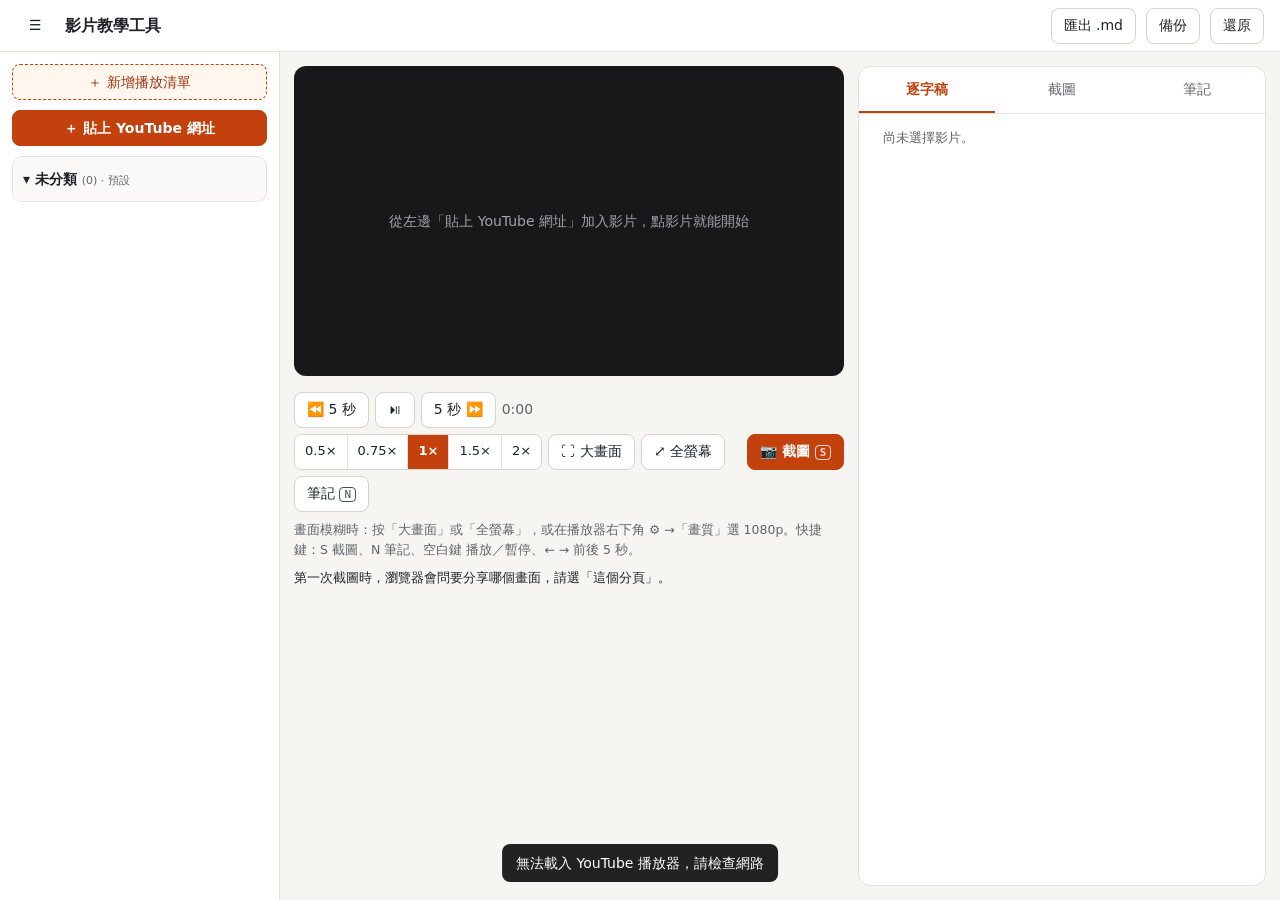
<file: app/index.html>
<!DOCTYPE html>
<html lang="zh-Hant">
<head>
<meta charset="utf-8">
<meta name="viewport" content="width=device-width, initial-scale=1">
<meta name="referrer" content="strict-origin-when-cross-origin">
<meta http-equiv="Content-Security-Policy" content="default-src 'self'; script-src 'self' https://www.youtube.com https://s.ytimg.com; frame-src https://www.youtube.com https://www.youtube-nocookie.com; img-src 'self' blob: data: https://i.ytimg.com; style-src 'self' 'unsafe-inline' https://fonts.googleapis.com; font-src https://fonts.gstatic.com; connect-src 'self' blob: data:; media-src blob:; object-src 'none'; base-uri 'none'; form-action 'none'">
<title>影片教學工具</title>
<link rel="icon" href="data:,">
<link rel="preconnect" href="https://fonts.googleapis.com">
<link rel="stylesheet" href="https://fonts.googleapis.com/css2?family=Noto+Sans+TC:wght@400;500;700&display=swap">
<link rel="stylesheet" href="css/app.css">
<script type="module" src="js/app.js"></script>
</head>
<body>
<header class="top">
  <button class="ghost" id="tglSide" aria-label="顯示或隱藏播放清單">☰</button>
  <h1>影片教學工具</h1>
  <span class="grow"></span>
  <span id="backupHint" class="hint"></span>
  <button id="btnExportMd">匯出 .md</button>
  <button id="btnBackup">備份</button>
  <button id="btnRestore">還原</button>
  <input type="file" id="restoreFile" accept=".json,application/json" hidden>
</header>

<div id="app">
  <aside id="side" aria-label="播放清單">
    <button class="dashed" id="btnNewPl">＋ 新增播放清單</button>
    <button class="primary block" id="btnAddVideo">＋ 貼上 YouTube 網址</button>
    <div id="pls"></div>
  </aside>

  <main id="main">
    <section id="left">
      <div id="playerWrap">
        <div id="player"></div>
        <div id="empty">從左邊「貼上 YouTube 網址」加入影片，點影片就能開始</div>
        <div id="flash"></div>
        <button class="fs-shot primary" id="fsShot" title="截圖">📷 截圖</button>
        <button class="fs-exit" id="fsExit" title="離開全螢幕（Esc）">離開全螢幕</button>
      </div>
      <div id="vtitle"></div>
      <div class="ctl">
        <button id="bBack" title="倒退 5 秒（←）">⏪ 5 秒</button>
        <button id="bPlay" aria-label="播放或暫停（空白鍵）">⏯</button>
        <button id="bFwd" title="快轉 5 秒（→）">5 秒 ⏩</button>
        <span class="tm" id="tm">0:00</span>
        <div class="seg-group" role="group" aria-label="播放速度" id="speeds"></div>
        <button id="bTheater" aria-pressed="false" title="隱藏清單、放大播放器，畫質與截圖會更清楚">⛶ 大畫面</button>
        <button id="bFull" title="全螢幕播放，截圖最清楚">⤢ 全螢幕</button>
        <span class="grow"></span>
        <button class="primary" id="bShot" title="截取影片畫面（S）">📷 截圖 <kbd>S</kbd></button>
        <button id="bNote" title="在目前時間加筆記（N）">筆記 <kbd>N</kbd></button>
      </div>
      <div class="ctl small">
        <span class="hint" id="qualityTip">畫面模糊時：按「大畫面」或「全螢幕」，或在播放器右下角 ⚙ →「畫質」選 1080p。快捷鍵：S 截圖、N 筆記、空白鍵 播放／暫停、← → 前後 5 秒。</span>
      </div>
      <div class="ctl small">
        <span id="capState">第一次截圖時，瀏覽器會問要分享哪個畫面，請選「這個分頁」。</span>
        <button class="ghost" id="bStopCap" hidden>停止分享</button>
      </div>
    </section>

    <section id="panel">
      <div class="tabs" role="tablist">
        <button role="tab" data-tab="tr" aria-selected="true">逐字稿</button>
        <button role="tab" data-tab="sh" aria-selected="false">截圖 <span id="shCount"></span></button>
        <button role="tab" data-tab="nt" aria-selected="false">筆記 <span id="ntCount"></span></button>
      </div>

      <div class="pane" id="tab-tr">
        <div class="banner" id="trEmpty" hidden>
          <span>這部影片還沒有逐字稿。</span>
          <button class="primary" data-action="gen">產生逐字稿</button>
        </div>
        <div class="toolbar" id="trTools" hidden>
          <button class="accent" id="bTranslate">翻譯成中文</button>
          <div class="seg-group" role="group" aria-label="顯示方式" id="viewGroup">
            <button data-view="o">原文</button>
            <button data-view="bi">雙語</button>
            <button data-view="z">中文</button>
          </div>
          <label class="check"><input type="checkbox" id="follow" checked> 跟隨播放</label>
          <span class="grow"></span>
          <input type="search" id="q" placeholder="搜尋…" aria-label="搜尋逐字稿">
          <button class="ghost" data-action="gen" title="重新產生逐字稿">重新產生</button>
        </div>
        <div class="chbar" id="chBar" hidden></div>
        <div class="toolbar small" id="spkBar" hidden></div>
        <div class="body" id="segs"></div>
      </div>

      <div class="pane" id="tab-sh" hidden>
        <p class="hint pad">截圖依時間排序；點圖片放大，可下載、複製、跳到該時間。</p>
        <div class="body"><div class="grid" id="shots"></div></div>
      </div>

      <div class="pane" id="tab-nt" hidden>
        <div class="banner" id="ntGen" hidden>
          <span>這部影片是「只看影片」加入的，還沒有逐字稿。</span>
          <button class="primary" data-action="gen">產生逐字稿</button>
        </div>
        <div class="newnote">
          <label for="noteIn" id="noteInLabel">新筆記（會記下目前時間）</label>
          <textarea id="noteIn" rows="2" placeholder="輸入筆記，Ctrl+Enter 儲存"></textarea>
          <div class="row">
            <label class="check"><input type="checkbox" id="noteAtTime" checked> 記錄目前時間</label>
            <span class="grow"></span>
            <button id="bCopyNotes">複製全部筆記</button>
            <button class="primary" id="bAddNote">儲存筆記</button>
          </div>
        </div>
        <div class="body" id="notes"></div>
      </div>
    </section>
  </main>
</div>

<!-- 加入影片（F1） -->
<dialog id="dlgAdd" aria-labelledby="addTitle">
  <form method="dialog" class="box">
    <div class="row"><h2 id="addTitle">加入影片</h2><span class="grow"></span><button class="ghost" value="cancel" aria-label="關閉">✕</button></div>
    <label for="addUrl">YouTube 網址</label>
    <input id="addUrl" type="url" placeholder="https://www.youtube.com/watch?v=…" autocomplete="off">
    <div class="preview" id="addPreview" hidden>
      <img id="addThumb" alt="影片縮圖" width="128" height="72">
      <div><div id="addId" class="hint"></div><div class="hint">影片標題會在播放器載入後自動帶入</div></div>
    </div>
    <label for="addPl">加入到播放清單</label>
    <select id="addPl"></select>
    <p class="hint">不確定放哪裡就先放「未分類」，之後可以搬到其他清單。</p>
    <p class="strong">你想怎麼看這部影片？</p>
    <div class="choices">
      <button class="choice main" id="addGen" value="gen" disabled>
        <b>產生逐字稿</b><span>先取得字幕並整理成逐字稿（標點、分段、講者、時間），適合先讀再看。</span>
      </button>
      <button class="choice" id="addWatch" value="watch" disabled>
        <b>只看影片</b><span>直接看影片、截圖、記筆記。需要逐字稿時，隨時再按「產生逐字稿」。</span>
      </button>
    </div>
  </form>
</dialog>

<!-- 產生逐字稿三步驟（F2、F7） -->
<dialog id="dlgGen" aria-labelledby="genTitle">
  <div class="box wide">
    <div class="row"><h2 id="genTitle">產生逐字稿</h2><span class="grow"></span><button class="ghost" data-close aria-label="關閉">✕</button></div>
    <ol class="stepper" aria-label="進度">
      <li id="st1">步驟 1 取得字幕</li><li aria-hidden="true">→</li>
      <li id="st2">步驟 2 交給 Claude 整理</li><li aria-hidden="true">→</li>
      <li id="st3">步驟 3 貼回結果</li>
      <li class="grow right hint">依序完成，共 3 步</li>
    </ol>
    <section class="step" id="step1">
      <h3>步驟 1：取得字幕</h3>
      <div class="auto" id="autoBox">
        <div id="autoSetup" hidden>
          <p class="strong">先做一次設定：告訴工具字幕會放在哪裡</p>
          <p id="setupHow">按下面的按鈕，在跳出的視窗依序點進 <span class="path">影片教學工具 &gt; transcriber &gt; <b>output</b></span>，再按「選取資料夾」。以後就不用再設定。</p>
          <div class="row wrap">
            <button class="primary" id="bPickOut" hidden>選擇字幕資料夾</button>
            <button class="primary" id="bRegrant" hidden>允許讀取字幕資料夾</button>
          </div>
        </div>
        <div id="autoSteps" hidden>
          <p class="strong">照著做，字幕就會自動出現：</p>
          <ol class="todo">
            <li>依序打開 <span class="path">影片教學工具 &gt; transcriber &gt; <b>transcribe.bat</b></span>（雙擊），會出現一個黑色視窗。</li>
            <li>黑色視窗問「要處理這部影片嗎？」，按 <kbd>Enter</kbd>。<span class="hint" id="copyState">（影片網址已經幫你複製好了）</span></li>
            <li>如果問影片語言：中文按 <kbd>1</kbd>、英文按 <kbd>2</kbd>，再按 <kbd>Enter</kbd>。問模式時直接按 <kbd>Enter</kbd>。</li>
            <li>等黑色視窗跑完，字幕會<b>自動</b>出現在這裡。這個視窗不用關。</li>
          </ol>
        </div>
        <p class="status" id="autoStatus"></p>
      </div>
      <details id="manualBox">
        <summary>其他方式：自己從 YouTube 複製字幕貼上</summary>
      <ol class="howto">
        <li><a id="ytOpen" href="#" target="_blank" rel="noopener noreferrer">在 YouTube 打開這部影片 ↗</a></li>
        <li>影片下方說明欄按「…更多」，往下捲到「轉錄稿」，按「顯示轉錄稿」。</li>
        <li>右側出現「時間＋文字」：用滑鼠從第一行<b>拖曳</b>選到最後一行，按 <kbd>Ctrl</kbd>+<kbd>C</kbd>（不要用 Ctrl+A）。</li>
        <li>回到這裡，在下面框框按 <kbd>Ctrl</kbd>+<kbd>V</kbd>。</li>
      </ol>
      <p class="hint">找不到「顯示轉錄稿」代表影片沒有字幕，請改用上面的 <span class="path">影片教學工具 &gt; transcriber &gt; <b>transcribe.bat</b></span>。</p>
      <textarea id="rawIn" rows="7" placeholder="0:00&#10;Hello everyone, welcome back…"></textarea>
      <p class="hint">字幕沒有自動出現時：按下面的「選擇檔案」，到 <span class="path">影片教學工具 &gt; transcriber &gt; <b>output</b></span> 選這部影片的字幕檔（檔名最後是 <b>[<span id="vidCode"></span>]</b> 的那個）。</p>
      <div class="row"><input type="file" id="subFile" accept=".srt,.vtt,.txt"></div>
      </details>
      <p class="hint" id="rawInfo"></p>
    </section>
    <section class="step" id="step2">
      <h3>步驟 2：交給 Claude 整理</h3>
      <p class="hint">Claude 會加上標點、修正錯字、分段、標出講者與時間。照著做：</p>
      <ol class="todo">
        <li>按下面的橘色按鈕「複製提示詞」。</li>
        <li><a href="https://claude.ai/new" target="_blank" rel="noopener noreferrer">打開 Claude 新對話 ↗</a>，在輸入框按 <kbd>Ctrl</kbd>+<kbd>V</kbd> 貼上，按送出。</li>
        <li>等 Claude 回覆完（一長串 <code>[{"t":</code> 開頭的文字），按回覆下方的「複製」。</li>
        <li>回到這裡，貼到步驟 3 的框框，按「加入這一份」。</li>
      </ol>
      <p class="hint">字幕很長時會分成幾份（第 1 份、第 2 份…），每一份都重複上面 1～4。不想整理？直接按最下面的「直接匯入字幕（不整理）」。</p>
      <div class="row wrap" id="parts"></div>
    </section>
    <section class="step" id="step3">
      <h3>步驟 3：貼回 Claude 的回覆</h3>
      <textarea id="jsonIn" rows="5" placeholder="貼上 Claude 的回覆（一長串 [{&quot;t&quot;: 開頭的文字），再按「加入這一份」"></textarea>
      <div class="row"><button id="bAddPart">加入這一份</button><span class="hint" id="jsonInfo"></span></div>
    </section>
    <div class="row end">
      <button id="bRawOnly" title="跳過步驟 2、3，直接把原始字幕放進逐字稿">直接匯入字幕（不整理）</button>
      <span class="grow"></span>
      <button data-close>取消</button>
      <button class="dark" id="bGenDone">完成</button>
    </div>
  </div>
</dialog>

<!-- 翻譯（F2） -->
<dialog id="dlgTr" aria-labelledby="trTitle">
  <div class="box wide">
    <div class="row"><h2 id="trTitle">翻譯成中文</h2><span class="grow"></span><button class="ghost" data-close aria-label="關閉">✕</button></div>
    <p class="hint">1. 按按鈕複製提示詞，貼到 Claude 對話送出。2. 把回覆貼到下面，按「加入這一份」。全部加入後按「完成」。</p>
    <div class="row wrap" id="trParts"></div>
    <textarea id="trIn" rows="6" placeholder="把 Claude 回覆的翻譯貼到這裡"></textarea>
    <div class="row"><button id="bTrAdd">加入這一份</button><span class="hint" id="trInfo"></span><span class="grow"></span><button data-close>取消</button><button class="dark" id="bTrDone">完成</button></div>
  </div>
</dialog>

<!-- 截圖放大 -->
<dialog id="dlgLb" aria-label="截圖">
  <div class="box lb">
    <img id="lbImg" alt="截圖">
    <div class="row center wrap">
      <span id="lbTime" class="hint"></span>
      <button id="lbSeek">跳到這個時間</button>
      <button id="lbCopy">複製圖片</button>
      <button id="lbDl">下載 PNG</button>
      <button id="lbDel">刪除截圖</button>
      <button class="dark" data-close>關閉</button>
    </div>
  </div>
</dialog>

<div id="toast" role="status" aria-live="polite"></div>
</body>
</html>
</file>
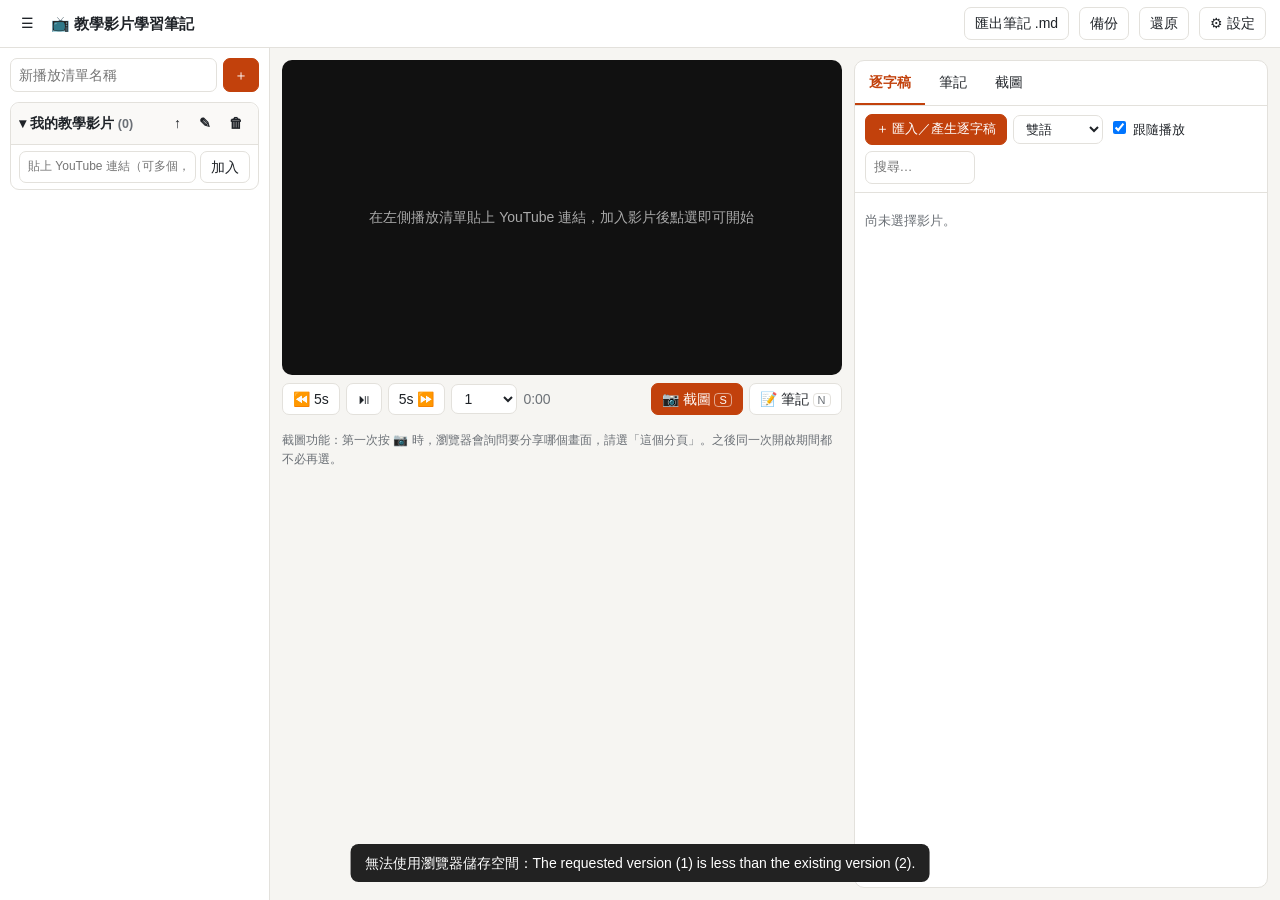
<file: legacy/yt-study-v1.html>
<!DOCTYPE html>
<html lang="zh-Hant">
<head>
<meta charset="utf-8">
<meta name="viewport" content="width=device-width, initial-scale=1">
<meta name="referrer" content="strict-origin-when-cross-origin">
<title>YouTube 教學影片學習筆記</title>
<style>
:root{--bg:#f6f5f2;--panel:#fff;--ink:#1f2328;--mute:#6b7076;--line:#e3e1dc;--acc:#c2410c;--acc2:#fff1e8;--A:#2563eb;--B:#16a34a;--C:#9333ea;--D:#b45309}
*{box-sizing:border-box}
html,body{margin:0;height:100%;background:var(--bg);color:var(--ink);font:14px/1.6 -apple-system,"PingFang TC","Noto Sans TC","Microsoft JhengHei",sans-serif}
button,select,input,textarea{font:inherit;color:inherit}
button{cursor:pointer;border:1px solid var(--line);background:#fff;border-radius:7px;padding:4px 10px}
button:hover{border-color:#bbb}
button.pri{background:var(--acc);border-color:var(--acc);color:#fff}
button.ghost{border-color:transparent;background:transparent;padding:2px 6px}
button.ghost:hover{background:#0000000d}
input[type=text],input[type=password],textarea,select{border:1px solid var(--line);border-radius:7px;padding:5px 8px;background:#fff}
textarea{width:100%;resize:vertical}
header{height:48px;display:flex;align-items:center;gap:10px;padding:0 14px;border-bottom:1px solid var(--line);background:var(--panel)}
header h1{font-size:15px;margin:0;font-weight:650}
header .sp{flex:1}
#app{display:grid;grid-template-columns:270px 1fr;height:calc(100% - 48px)}
#app.nosb{grid-template-columns:0 1fr}
#side{border-right:1px solid var(--line);background:var(--panel);overflow:auto;padding:10px}
#app.nosb #side{display:none}
.pl{margin-bottom:10px;border:1px solid var(--line);border-radius:9px}
.plh{display:flex;align-items:center;gap:4px;padding:6px 8px;background:#faf9f7;border-radius:9px 9px 0 0;font-weight:600}
.plh .n{flex:1;cursor:pointer;overflow:hidden;text-overflow:ellipsis;white-space:nowrap}
.vi{display:flex;align-items:center;gap:4px;padding:5px 8px;border-top:1px solid var(--line);cursor:pointer}
.vi:hover{background:#faf9f7}
.vi.on{background:var(--acc2)}
.vi .t{flex:1;font-size:13px;overflow:hidden;display:-webkit-box;-webkit-line-clamp:2;-webkit-box-orient:vertical}
.vi .acts{display:none;gap:0}
.vi:hover .acts,.vi.on .acts{display:flex}
.vi .acts button{padding:0 4px;font-size:12px}
.addv{display:flex;gap:4px;padding:6px 8px;border-top:1px solid var(--line)}
.addv input{flex:1;min-width:0;font-size:12px}
#main{display:grid;grid-template-columns:minmax(0,1.35fr) minmax(340px,1fr);gap:12px;padding:12px;overflow:hidden;min-height:0}
@media (max-width:1100px){#main{grid-template-columns:1fr;overflow:auto}#panel{min-height:600px}}
#left{display:flex;flex-direction:column;gap:8px;min-height:0;overflow:auto}
#playerWrap{position:relative;width:100%;aspect-ratio:16/9;background:#111;border-radius:10px;overflow:hidden}
#playerWrap iframe,#player{position:absolute;inset:0;width:100%;height:100%;border:0}
#empty{position:absolute;inset:0;display:flex;align-items:center;justify-content:center;color:#aaa;text-align:center;padding:20px}
#flash{position:absolute;inset:0;background:#fff;opacity:0;pointer-events:none;transition:opacity .25s}
.ctl{display:flex;flex-wrap:wrap;gap:6px;align-items:center}
.ctl .tm{font-variant-numeric:tabular-nums;color:var(--mute);min-width:60px}
#vtitle{font-weight:650;font-size:16px}
#capState{font-size:12px;color:var(--mute)}
#capState.on{color:#16a34a}
#panel{background:var(--panel);border:1px solid var(--line);border-radius:10px;display:flex;flex-direction:column;min-height:0;overflow:hidden}
.tabs{display:flex;border-bottom:1px solid var(--line)}
.tabs button{border:0;border-radius:0;background:none;padding:10px 14px;border-bottom:2px solid transparent}
.tabs button.on{border-bottom-color:var(--acc);color:var(--acc);font-weight:600}
.tb{display:flex;flex-wrap:wrap;gap:6px;align-items:center;padding:8px 10px;border-bottom:1px solid var(--line);font-size:13px}
.body{flex:1;overflow:auto;padding:6px 10px 40px}
.seg{display:grid;grid-template-columns:52px 1fr;gap:6px;padding:7px 6px;border-radius:7px}
.seg.cur{background:var(--acc2)}
.seg .ts{font-size:12px;color:var(--acc);cursor:pointer;font-variant-numeric:tabular-nums;padding-top:2px}
.seg .ts:hover{text-decoration:underline}
.chip{display:inline-block;font-size:11px;font-weight:700;color:#fff;border-radius:10px;padding:0 7px;margin-right:6px;cursor:pointer;vertical-align:1px;user-select:none}
.seg .o{white-space:pre-wrap}
.seg .z{color:#44505c;margin-top:2px;white-space:pre-wrap}
.seg .tools{display:none;font-size:12px;margin-top:2px}
.seg:hover .tools{display:block}
.seg [contenteditable=true]{outline:2px solid var(--acc);border-radius:4px;background:#fff}
mark{background:#fde68a}
.note{border:1px solid var(--line);border-radius:9px;padding:8px;margin:8px 0;background:#fff}
.note .h{display:flex;gap:6px;align-items:center;font-size:12px;color:var(--mute)}
.note .h .ts{color:var(--acc);cursor:pointer;font-weight:600}
.note .tx{white-space:pre-wrap;min-height:22px;padding:3px 4px;border-radius:5px;margin-top:4px}
.note .tx:empty::before{content:"（點這裡輸入說明）";color:#aaa}
.note .tx:focus{outline:2px solid var(--acc);background:#fffdf9}
.note img{max-width:100%;border-radius:6px;margin-top:6px;cursor:zoom-in;border:1px solid var(--line)}
.grid{display:grid;grid-template-columns:repeat(auto-fill,minmax(150px,1fr));gap:8px;padding-top:6px}
.grid figure{margin:0;border:1px solid var(--line);border-radius:8px;overflow:hidden;cursor:zoom-in;background:#fff}
.grid img{width:100%;display:block;aspect-ratio:16/9;object-fit:cover}
.grid figcaption{font-size:12px;padding:3px 6px;color:var(--mute);white-space:nowrap;overflow:hidden;text-overflow:ellipsis}
.modal{position:fixed;inset:0;background:#0008;display:none;align-items:center;justify-content:center;z-index:50;padding:20px}
.modal.on{display:flex}
.box{background:#fff;border-radius:12px;max-width:760px;width:100%;max-height:92vh;overflow:auto;padding:18px}
.box h3{margin:0 0 10px}
.box .row{display:flex;gap:8px;align-items:center;flex-wrap:wrap;margin:8px 0}
.hint{font-size:12.5px;color:var(--mute)}
.parts{display:flex;flex-wrap:wrap;gap:6px}
#lb .box{max-width:1200px;padding:10px;text-align:center}
#lb img{max-width:100%;max-height:75vh;border-radius:6px}
#toast{position:fixed;bottom:18px;left:50%;transform:translateX(-50%);background:#222;color:#fff;padding:8px 14px;border-radius:8px;opacity:0;transition:opacity .2s;z-index:99;pointer-events:none}
#toast.on{opacity:1}
#fileWarn{display:none;background:#fef3c7;border-bottom:1px solid #f59e0b55;padding:6px 14px;font-size:13px}
.kbd{font-size:11px;border:1px solid var(--line);border-radius:4px;padding:0 4px;color:var(--mute)}
.spk{display:flex;align-items:center;gap:3px}
.spk input{width:84px;padding:2px 6px;font-size:12px}
</style>
</head>
<body>
<div id="fileWarn">⚠️ 你是直接用「檔案」開啟這個頁面。若影片顯示「錯誤 153」無法播放，請改用本機伺服器或上傳到網站空間開啟（見使用說明）。</div>
<header>
  <button class="ghost" id="tglSide" title="顯示/隱藏播放清單">☰</button>
  <h1>📺 教學影片學習筆記</h1>
  <span class="sp"></span>
  <button id="btnExportMd" title="把目前影片的逐字稿與筆記匯出成 Markdown">匯出筆記 .md</button>
  <button id="btnBackup">備份</button>
  <button id="btnRestore">還原</button>
  <button id="btnSettings">⚙︎ 設定</button>
  <input type="file" id="restoreFile" accept=".json" hidden>
</header>
<div id="app">
  <aside id="side">
    <div style="display:flex;gap:6px;margin-bottom:10px">
      <input type="text" id="newPl" placeholder="新播放清單名稱" style="flex:1;min-width:0">
      <button class="pri" id="btnNewPl">＋</button>
    </div>
    <div id="pls"></div>
  </aside>
  <section id="main">
    <div id="left">
      <div id="playerWrap"><div id="player"></div><div id="empty">在左側播放清單貼上 YouTube 連結，加入影片後點選即可開始</div><div id="flash"></div></div>
      <div class="ctl">
        <button id="bBack" title="倒退 5 秒（←）">⏪ 5s</button>
        <button id="bPlay" title="播放/暫停（空白鍵）">⏯</button>
        <button id="bFwd" title="快轉 5 秒（→）">5s ⏩</button>
        <select id="rate" title="播放速度">
          <option>0.5</option><option>0.75</option><option selected>1</option><option>1.25</option><option>1.5</option><option>1.75</option><option>2</option>
        </select>
        <span class="tm" id="tm">0:00</span>
        <span style="flex:1"></span>
        <button class="pri" id="bShot" title="截取影片畫面（S）">📷 截圖 <span class="kbd" style="color:#fff;border-color:#fff8">S</span></button>
        <button id="bNote" title="在目前時間加筆記（N）">📝 筆記 <span class="kbd">N</span></button>
      </div>
      <div class="ctl"><span id="vtitle"></span></div>
      <div class="ctl"><span id="capState">截圖功能：第一次按 📷 時，瀏覽器會詢問要分享哪個畫面，請選「這個分頁」。之後同一次開啟期間都不必再選。</span><button class="ghost" id="bStopCap" style="display:none">停止分享</button></div>
    </div>
    <div id="panel">
      <div class="tabs">
        <button data-tab="tr" class="on">逐字稿</button>
        <button data-tab="nt">筆記 <span id="ntCount"></span></button>
        <button data-tab="sh">截圖 <span id="shCount"></span></button>
      </div>
      <div id="tab-tr" style="display:flex;flex-direction:column;flex:1;min-height:0">
        <div class="tb">
          <button class="pri" id="bImport">＋ 匯入／產生逐字稿</button>
          <select id="view" title="顯示方式"><option value="bi">雙語</option><option value="o">只看原文</option><option value="z">只看中文</option></select>
          <label><input type="checkbox" id="follow" checked> 跟隨播放</label>
          <input type="text" id="q" placeholder="搜尋…" style="width:110px">
        </div>
        <div class="tb" id="spkBar"></div>
        <div class="body" id="segs"></div>
      </div>
      <div id="tab-nt" style="display:none;flex-direction:column;flex:1;min-height:0">
        <div class="tb" style="flex-direction:column;align-items:stretch">
          <textarea id="noteIn" rows="3" placeholder="輸入筆記，Ctrl+Enter 儲存（會記下目前播放時間）"></textarea>
          <div style="display:flex;gap:6px;align-items:center"><label><input type="checkbox" id="noteAtTime" checked> 記錄目前時間</label><span style="flex:1"></span><button id="bCopyNotes">複製全部筆記</button><button class="pri" id="bAddNote">儲存筆記</button></div>
        </div>
        <div class="body" id="notes"></div>
      </div>
      <div id="tab-sh" style="display:none;flex-direction:column;flex:1;min-height:0">
        <div class="tb"><span class="hint">截圖會依時間排序；點圖放大，可下載、複製或加上說明。</span></div>
        <div class="body"><div class="grid" id="shots"></div></div>
      </div>
    </div>
  </section>
</div>

<!-- Import modal -->
<div class="modal" id="mImport"><div class="box">
  <h3>匯入／產生逐字稿</h3>
  <div class="hint">① 在 YouTube 影片下方說明欄點「…更多」→「顯示轉錄稿」，全選右側轉錄稿文字複製後貼到下面（含時間）。也可以上傳 .srt / .vtt 字幕檔。</div>
  <textarea id="rawIn" rows="9" placeholder="0:00&#10;Hello everyone, welcome back...&#10;0:04&#10;today we're going to..."></textarea>
  <div class="row"><input type="file" id="subFile" accept=".srt,.vtt,.txt"><span class="hint" id="rawInfo"></span></div>
  <div class="hint" style="margin-top:6px">② 選擇整理方式（加標點、分段、標記 A/B 講者、外語附中文翻譯）：</div>
  <div class="row">
    <button class="pri" id="bApi">用 Claude API 自動整理</button>
    <button id="bCopyMode">複製提示詞，貼到 Claude 對話</button>
    <button id="bRawOnly">不整理，直接匯入</button>
  </div>
  <div id="apiProg" class="hint"></div>
  <div id="copyArea" style="display:none;border-top:1px solid var(--line);margin-top:8px;padding-top:8px">
    <div class="hint">依序按「複製第 N 部分」，貼到 Claude 對話中送出，再把 Claude 回覆的 JSON 貼到下方按「加入」。全部加入後按「完成」。</div>
    <div class="parts" id="parts" style="margin:8px 0"></div>
    <textarea id="jsonIn" rows="6" placeholder='把 Claude 回覆的 JSON 貼到這裡，例如 [{"t":0,"sp":"A","text":"...","zh":"..."}]'></textarea>
    <div class="row"><button id="bAddJson">加入</button><span class="hint" id="jsonInfo"></span></div>
  </div>
  <div class="row" style="justify-content:space-between;border-top:1px solid var(--line);margin-top:10px;padding-top:10px">
    <label class="hint"><input type="checkbox" id="replaceOld" checked> 取代這部影片原本的逐字稿</label>
    <span><button id="bCloseImport">取消</button> <button class="pri" id="bDoneImport">完成</button></span>
  </div>
</div></div>

<!-- Settings modal -->
<div class="modal" id="mSet"><div class="box">
  <h3>設定</h3>
  <div class="hint">填入 Anthropic API 金鑰後，可以在工具裡一鍵自動整理逐字稿（需付 API 費用）。金鑰只存在這台電腦的瀏覽器裡。沒有金鑰也能用「複製提示詞」的方式免費整理。</div>
  <div class="row"><label style="width:90px">API 金鑰</label><input type="password" id="sKey" style="flex:1" placeholder="sk-ant-..."></div>
  <div class="row"><label style="width:90px">模型</label><input type="text" id="sModel" style="flex:1"></div>
  <div class="row"><label style="width:90px">翻譯成</label><select id="sLang"><option value="繁體中文（台灣用語）">繁體中文（台灣）</option><option value="简体中文">简体中文</option></select></div>
  <div class="row" style="justify-content:flex-end"><button id="bCloseSet">取消</button><button class="pri" id="bSaveSet">儲存</button></div>
</div></div>

<!-- Lightbox -->
<div class="modal" id="lb"><div class="box">
  <img id="lbImg" alt="">
  <div class="row" style="justify-content:center">
    <span id="lbTime" class="hint"></span>
    <button id="lbSeek">跳到這個時間</button>
    <button id="lbCopy">複製圖片</button>
    <button id="lbDl">下載 PNG</button>
    <button id="lbDel">刪除</button>
    <button class="pri" id="lbClose">關閉</button>
  </div>
</div></div>

<div id="toast"></div>

<script>
/* ============ storage (IndexedDB) ============ */
const DBN='ytStudy', ST='kv', SH='shots';
let idb;
function openDB(){return new Promise((res,rej)=>{const r=indexedDB.open(DBN,1);r.onupgradeneeded=()=>{const d=r.result;d.createObjectStore(ST);d.createObjectStore(SH)};r.onsuccess=()=>res(r.result);r.onerror=()=>rej(r.error)})}
function tx(store,mode,fn){return new Promise((res,rej)=>{const t=idb.transaction(store,mode);const s=t.objectStore(store);const r=fn(s);t.oncomplete=()=>res(r&&r.result);t.onerror=()=>rej(t.error)})}
const kvGet=k=>tx(ST,'readonly',s=>s.get(k));
const kvSet=(k,v)=>tx(ST,'readwrite',s=>s.put(v,k));
const shotGet=k=>tx(SH,'readonly',s=>s.get(k));
const shotSet=(k,v)=>tx(SH,'readwrite',s=>s.put(v,k));
const shotDel=k=>tx(SH,'readwrite',s=>s.delete(k));
const shotKeys=()=>tx(SH,'readonly',s=>s.getAllKeys());

let S={playlists:[],videos:{},current:null,settings:{apiKey:'',model:'claude-sonnet-5-5',lang:'繁體中文（台灣用語）',view:'bi'}};
let saveT;
function save(){clearTimeout(saveT);saveT=setTimeout(()=>kvSet('state',S).catch(e=>toast('儲存失敗：'+e.message)),300)}

/* ============ helpers ============ */
const $=id=>document.getElementById(id);
const uid=()=>Math.random().toString(36).slice(2,10)+Date.now().toString(36).slice(-4);
const esc=s=>String(s??'').replace(/[&<>"']/g,c=>({'&':'&amp;','<':'&lt;','>':'&gt;','"':'&quot;',"'":'&#39;'}[c]));
function fmt(t){t=Math.max(0,Math.floor(t||0));const h=Math.floor(t/3600),m=Math.floor(t%3600/60),s=t%60;return (h?h+':'+String(m).padStart(2,'0'):m)+':'+String(s).padStart(2,'0')}
function toast(m){const e=$('toast');e.textContent=m;e.classList.add('on');clearTimeout(e._t);e._t=setTimeout(()=>e.classList.remove('on'),2200)}
function ytId(u){u=u.trim();if(/^[\w-]{11}$/.test(u))return u;const m=u.match(/(?:v=|youtu\.be\/|shorts\/|embed\/|live\/)([\w-]{11})/);return m?m[1]:null}
function cur(){return S.current&&S.videos[S.current]}
function download(name,blob){const a=document.createElement('a');a.href=URL.createObjectURL(blob);a.download=name;document.body.appendChild(a);a.click();setTimeout(()=>{URL.revokeObjectURL(a.href);a.remove()},1000)}
const SPK_COLORS={A:'var(--A)',B:'var(--B)',C:'var(--C)',D:'var(--D)'};
function confirmBox(msg){return window.confirm(msg)}

/* ============ playlists / sidebar ============ */
function renderSide(){
  const el=$('pls');
  if(!S.playlists.length){el.innerHTML='<div class="hint">先建立一個播放清單，例如「Excel 教學」。</div>';return}
  const plOpts=S.playlists.map(p=>`<option value="${p.id}">${esc(p.name)}</option>`).join('');
  el.innerHTML=S.playlists.map((p,pi)=>`
   <div class="pl" data-pl="${p.id}">
     <div class="plh"><span class="n" data-act="togglePl" title="${esc(p.name)}">${p.collapsed?'▸':'▾'} ${esc(p.name)} <span class="hint">(${p.videos.length})</span></span>
       <button class="ghost" data-act="plUp" title="上移">↑</button>
       <button class="ghost" data-act="plRen" title="重新命名">✎</button>
       <button class="ghost" data-act="plDel" title="刪除清單">🗑</button></div>
     ${p.collapsed?'':p.videos.map((vid,vi)=>{const v=S.videos[vid];if(!v)return'';const n=v.notes.length;return`
       <div class="vi ${vid===S.current?'on':''}" data-v="${vid}">
         <span class="t" data-act="open">${esc(v.title||v.ytId)}${v.segs.length?' <span class="hint">📄</span>':''}${n?` <span class="hint">📝${n}</span>`:''}</span>
         <span class="acts">
           <button class="ghost" data-act="vUp" title="上移">↑</button>
           <button class="ghost" data-act="vDown" title="下移">↓</button>
           <button class="ghost" data-act="vRen" title="改名">✎</button>
           <select data-act="vMove" title="移到其他清單" style="width:22px;padding:0;border:0;background:none"><option value="">⇄</option>${plOpts}</select>
           <button class="ghost" data-act="vDel" title="從清單移除">✕</button>
         </span></div>`}).join('')}
     ${p.collapsed?'':`<div class="addv"><input type="text" placeholder="貼上 YouTube 連結（可多個，空白分隔）" data-add="${p.id}"><button data-act="addV">加入</button></div>`}
   </div>`).join('');
}
$('btnNewPl').onclick=()=>{const n=$('newPl').value.trim()||'新播放清單';S.playlists.push({id:uid(),name:n,videos:[]});$('newPl').value='';save();renderSide()};
$('newPl').onkeydown=e=>{if(e.key==='Enter')$('btnNewPl').click()};
$('pls').addEventListener('keydown',e=>{if(e.key==='Enter'&&e.target.dataset.add){e.target.nextElementSibling.click()}});
$('pls').addEventListener('change',e=>{const t=e.target;if(t.dataset.act==='vMove'&&t.value){const vid=t.closest('.vi').dataset.v,from=S.playlists.find(p=>p.id===t.closest('.pl').dataset.pl),to=S.playlists.find(p=>p.id===t.value);if(to&&from!==to){from.videos=from.videos.filter(x=>x!==vid);if(!to.videos.includes(vid))to.videos.push(vid);save();renderSide();toast('已移到「'+to.name+'」')}else t.value=''}});
$('pls').addEventListener('click',e=>{
  const b=e.target.closest('[data-act]');if(!b||b.tagName==='SELECT')return;
  const act=b.dataset.act,plEl=b.closest('.pl'),p=plEl&&S.playlists.find(x=>x.id===plEl.dataset.pl),viEl=b.closest('.vi'),vid=viEl&&viEl.dataset.v;
  const i=p?S.playlists.indexOf(p):-1;
  if(act==='togglePl'){p.collapsed=!p.collapsed}
  else if(act==='plUp'&&i>0){[S.playlists[i-1],S.playlists[i]]=[S.playlists[i],S.playlists[i-1]]}
  else if(act==='plRen'){const n=window.prompt('播放清單名稱',p.name);if(n)p.name=n.trim()}
  else if(act==='plDel'){if(!confirmBox(`刪除播放清單「${p.name}」？\n（影片若不在其他清單中，其逐字稿與筆記也會一起刪除）`))return;S.playlists.splice(i,1);p.videos.forEach(v=>maybeDropVideo(v))}
  else if(act==='addV'){const inp=plEl.querySelector('input[data-add]');const ids=inp.value.split(/\s+/).map(ytId).filter(Boolean);if(!ids.length){toast('看不出是 YouTube 連結');return}
    let first;ids.forEach(y=>{let v=Object.values(S.videos).find(x=>x.ytId===y);if(!v){v={id:uid(),ytId:y,title:'',segs:[],notes:[],speakers:{A:'講者 A',B:'講者 B'},added:Date.now()};S.videos[v.id]=v}if(!p.videos.includes(v.id))p.videos.push(v.id);first=first||v.id});inp.value='';save();renderSide();openVideo(first);return}
  else if(act==='open'){openVideo(vid);return}
  else if(act==='vUp'||act==='vDown'){const j=p.videos.indexOf(vid),k=act==='vUp'?j-1:j+1;if(k<0||k>=p.videos.length)return;[p.videos[j],p.videos[k]]=[p.videos[k],p.videos[j]]}
  else if(act==='vRen'){const v=S.videos[vid];const n=window.prompt('影片名稱',v.title);if(n)v.title=n.trim();if(vid===S.current)$('vtitle').textContent=v.title}
  else if(act==='vDel'){if(!confirmBox('從這個清單移除這部影片？'))return;p.videos=p.videos.filter(x=>x!==vid);maybeDropVideo(vid)}
  save();renderSide();
});
function maybeDropVideo(vid){if(S.playlists.some(p=>p.videos.includes(vid)))return;const v=S.videos[vid];if(v)v.notes.forEach(n=>n.shotId&&shotDel(n.shotId));delete S.videos[vid];if(S.current===vid){S.current=null;renderAll()}}
$('tglSide').onclick=()=>$('app').classList.toggle('nosb');

/* ============ YouTube player ============ */
let player,playerReady=false,pendingVid=null;
window.onYouTubeIframeAPIReady=()=>{player=new YT.Player('player',{width:'100%',height:'100%',playerVars:{rel:0,modestbranding:1,playsinline:1,origin:location.origin!=='null'?location.origin:undefined},events:{onReady:()=>{playerReady=true;if(pendingVid){const v=S.videos[pendingVid];pendingVid=null;if(v)player.cueVideoById(v.ytId)}},onStateChange:onState,onError:e=>toast('播放器錯誤 '+e.data+(e.data===153?'：請用本機伺服器開啟此頁':''))}})};
(function(){const s=document.createElement('script');s.src='https://www.youtube.com/iframe_api';document.head.appendChild(s)})();
function onState(){const v=cur();if(!v||!player.getVideoData)return;const d=player.getVideoData();if(d&&d.title&&!v.title){v.title=d.title;$('vtitle').textContent=v.title;save();renderSide()}}
function openVideo(vid){
  const v=S.videos[vid];if(!v)return;S.current=vid;save();
  $('empty').style.display='none';
  if(playerReady)player.cueVideoById(v.ytId);else pendingVid=vid;
  renderAll();
}
const now=()=>playerReady&&player.getCurrentTime?player.getCurrentTime():0;
function seek(t){if(!playerReady)return;player.seekTo(Math.max(0,t),true);if(player.getPlayerState()!==1)player.playVideo()}
$('bBack').onclick=()=>playerReady&&player.seekTo(Math.max(0,now()-5),true);
$('bFwd').onclick=()=>playerReady&&player.seekTo(now()+5,true);
$('bPlay').onclick=togglePlay;
function togglePlay(){if(!playerReady)return;player.getPlayerState()===1?player.pauseVideo():player.playVideo()}
$('rate').onchange=e=>playerReady&&player.setPlaybackRate(+e.target.value);

/* time loop: highlight current segment */
let lastIdx=-1;
setInterval(()=>{if(!playerReady||!cur())return;const t=now();$('tm').textContent=fmt(t);const segs=cur().segs;if(!segs.length)return;
  let i=-1;for(let k=0;k<segs.length;k++){if(segs[k].t<=t+0.3)i=k;else break}
  if(i!==lastIdx){const box=$('segs');box.querySelector('.seg.cur')?.classList.remove('cur');const el=box.querySelector(`.seg[data-i="${i}"]`);if(el){el.classList.add('cur');if($('follow').checked&&player.getPlayerState()===1&&!box.querySelector('[contenteditable=true]'))el.scrollIntoView({block:'center',behavior:'smooth'})}lastIdx=i}
},300);

/* ============ transcript ============ */
function renderSpk(){
  const v=cur();const bar=$('spkBar');
  if(!v||!v.segs.length){bar.style.display='none';return}
  const used=[...new Set(v.segs.map(s=>s.sp).filter(Boolean))].sort();
  if(!used.length){bar.style.display='none';return}
  bar.style.display='flex';
  bar.innerHTML='<span class="hint">講者名稱：</span>'+used.map(k=>`<span class="spk"><span class="chip" style="background:${SPK_COLORS[k]||'#666'}">${k}</span><input type="text" data-spk="${k}" value="${esc(v.speakers?.[k]||'講者 '+k)}"></span>`).join('')+'<span class="hint">（點逐字稿中的標籤可切換講者）</span>';
}
$('spkBar').addEventListener('change',e=>{const k=e.target.dataset.spk;if(!k)return;const v=cur();v.speakers=v.speakers||{};v.speakers[k]=e.target.value;save();renderSegs()});
function renderSegs(){
  const v=cur(),box=$('segs');lastIdx=-1;
  if(!v){box.innerHTML='<p class="hint">尚未選擇影片。</p>';return}
  if(!v.segs.length){box.innerHTML='<p class="hint" style="padding:10px">這部影片還沒有逐字稿。按上方「＋ 匯入／產生逐字稿」。</p>';return}
  const view=S.settings.view,q=$('q').value.trim();
  const hl=s=>{s=esc(s);if(!q)return s;return s.replace(new RegExp(q.replace(/[.*+?^${}()|[\]\\]/g,'\\$&'),'gi'),m=>'<mark>'+m+'</mark>')};
  let prevSp=null;
  box.innerHTML=v.segs.map((s,i)=>{
    if(q&&!(s.text+' '+(s.zh||'')).toLowerCase().includes(q.toLowerCase()))return'';
    const showChip=s.sp&&(s.sp!==prevSp||q);prevSp=s.sp;
    const chip=s.sp?`<span class="chip" data-i="${i}" style="background:${SPK_COLORS[s.sp]||'#666'};${showChip?'':'opacity:.35'}" title="點擊切換講者">${esc(v.speakers?.[s.sp]||s.sp)}</span>`:'';
    const o=view!=='z'||!s.zh?`<div class="o" data-f="text" data-i="${i}">${chip}${hl(s.text)}</div>`:'';
    const z=s.zh&&view!=='o'?`<div class="z" data-f="zh" data-i="${i}">${view==='z'?chip:''}${hl(s.zh)}</div>`:'';
    return `<div class="seg" data-i="${i}"><div class="ts" data-seek="${s.t}">${fmt(s.t)}</div><div>${o}${z}<div class="tools"><button class="ghost" data-edit="${i}">✎ 修改</button><button class="ghost" data-quote="${i}">📝 引用到筆記</button><button class="ghost" data-split="${i}" title="與上一段合併">⤒ 合併上一段</button></div></div></div>`}).join('');
}
$('segs').addEventListener('click',e=>{
  const v=cur();const t=e.target;
  if(t.dataset.seek){seek(+t.dataset.seek);return}
  if(t.classList.contains('chip')){const i=+t.dataset.i,ord=['A','B','C','D',''];const s=v.segs[i];s.sp=ord[(ord.indexOf(s.sp||'')+1)%ord.length];if(!v.speakers[s.sp]&&s.sp)v.speakers[s.sp]='講者 '+s.sp;save();renderSegs();renderSpk();return}
  if(t.dataset.edit){const row=t.closest('.seg');row.querySelectorAll('[data-f]').forEach(el=>{el.querySelector('.chip')?.remove();const s=v.segs[+el.dataset.i];el.textContent=s[el.dataset.f];el.contentEditable=true});row.querySelector('[data-f]')?.focus();return}
  if(t.dataset.quote){const s=v.segs[+t.dataset.quote];addNote(s.t,'「'+s.text+'」'+(s.zh?'\n'+s.zh:'')+'\n');switchTab('nt');return}
  if(t.dataset.split){const i=+t.dataset.split;if(i===0)return;const a=v.segs[i-1],b=v.segs[i];a.text=(a.text+' '+b.text).trim();a.zh=((a.zh||'')+(b.zh||'')).trim();v.segs.splice(i,1);save();renderSegs()}
});
$('segs').addEventListener('focusout',e=>{const el=e.target;if(el.contentEditable!=='true')return;const v=cur(),i=+el.dataset.i;v.segs[i][el.dataset.f]=el.innerText.trim();el.contentEditable=false;save();setTimeout(()=>{if(!$('segs').querySelector('[contenteditable=true]'))renderSegs()},50)});
$('view').onchange=e=>{S.settings.view=e.target.value;save();renderSegs()};
$('q').oninput=renderSegs;

/* ---- parsing raw subtitles ---- */
function toSec(s){s=s.replace(',','.');const p=s.split(':').map(Number);return p.reduce((a,b)=>a*60+b,0)}
function parseRaw(txt){
  const lines=txt.replace(/\r/g,'').split('\n').map(l=>l.trim());const out=[];let t=null;
  const TS=/^(\d{1,2}:)?\d{1,2}:\d{2}$/, ARROW=/^(\d{1,2}:\d{2}:\d{2}[.,]\d{3}|\d{1,2}:\d{2}[.,]\d{3})\s*-->/, LEAD=/^((?:\d{1,2}:)?\d{1,2}:\d{2})\s+(.+)$/;
  for(let i=0;i<lines.length;i++){
    const l=lines[i];if(!l||l==='WEBVTT'||/^(Kind|Language|NOTE)\b/.test(l))continue;
    const am=l.match(ARROW);if(am){t=toSec(am[1]);continue}
    if(/^\d+$/.test(l)&&lines[i+1]&&ARROW.test(lines[i+1]))continue;
    if(TS.test(l)){t=toSec(l);continue}
    const lm=l.match(LEAD);if(lm){out.push({t:toSec(lm[1]),text:lm[2]});t=null;continue}
    const clean=l.replace(/<[^>]+>/g,'').trim();if(!clean)continue;
    if(t===null&&out.length){const last=out[out.length-1];if(last.text!==clean)last.text+=' '+clean;continue}
    out.push({t:t??0,text:clean});t=null;
  }
  // de-dup rolling captions (vtt auto-subs repeat lines)
  return out.filter((x,i)=>!(i&&out[i-1].text===x.text));
}
let raw=[];
function updRaw(){raw=parseRaw($('rawIn').value);$('rawInfo').textContent=raw.length?`辨識到 ${raw.length} 行，長度約 ${fmt(raw[raw.length-1].t)}`:''}
$('rawIn').oninput=updRaw;
$('subFile').onchange=async e=>{const f=e.target.files[0];if(!f)return;$('rawIn').value=await f.text();updRaw()};

function buildPrompt(lines,context){
  const lang=S.settings.lang;
  return `你是專業的逐字稿編輯。以下是一段 YouTube 教學影片的自動字幕，每行格式為「[秒數] 文字」。請整理成好讀的逐字稿：

1. 加上正確標點符號，修正明顯的聽寫錯字（不要改變原意、不要摘要、不要省略內容），把相關的句子合併成自然段落（每段約 2–5 句，最長不超過約 60 秒）。
2. 標記講者：若影片有兩位以上講者（例如訪談、對話、問答），依內容與語氣的轉換標記 "A"、"B"（第三位用 "C"）。只有一位講者時全部標 "A"。
3. 若原文不是中文，在 zh 欄位提供通順自然的${lang}翻譯；若原文本來就是中文，zh 填空字串 ""。
4. t 為該段第一行的秒數（數字）。
${context?`\n（前文最後內容，供延續講者判斷，不要重複輸出：${context}）\n`:''}
只輸出 JSON 陣列，不要任何說明文字或程式碼區塊標記，格式：
[{"t":0,"sp":"A","text":"整理後的原文段落","zh":"中文翻譯"}]

字幕：
${lines.map(l=>`[${Math.round(l.t)}] ${l.text}`).join('\n')}`;
}
function parseJsonReply(txt){
  txt=txt.replace(/```(json)?/g,'');const a=txt.indexOf('['),b=txt.lastIndexOf(']');if(a<0||b<a)throw new Error('找不到 JSON 陣列');
  const arr=JSON.parse(txt.slice(a,b+1));
  return arr.filter(x=>x&&x.text).map(x=>({t:+x.t||0,sp:String(x.sp||'A').toUpperCase().slice(0,1),text:String(x.text).trim(),zh:String(x.zh||'').trim()}));
}
function chunk(arr,n){const o=[];for(let i=0;i<arr.length;i+=n)o.push(arr.slice(i,i+n));return o}
let importBuf=[];
function openImport(){if(!cur()){toast('請先選擇一部影片');return}importBuf=[];$('apiProg').textContent='';$('copyArea').style.display='none';$('jsonInfo').textContent='';$('mImport').classList.add('on')}
$('bImport').onclick=openImport;
$('bCloseImport').onclick=()=>{apiAbort?.abort();$('mImport').classList.remove('on')};
function commitImport(segs){const v=cur();segs.sort((a,b)=>a.t-b.t);v.segs=$('replaceOld').checked?segs:[...v.segs,...segs].sort((a,b)=>a.t-b.t);v.speakers=v.speakers||{};[...new Set(segs.map(s=>s.sp))].forEach(k=>{if(k&&!v.speakers[k])v.speakers[k]='講者 '+k});save();renderAll();$('mImport').classList.remove('on');toast(`已匯入 ${segs.length} 段`)}
$('bRawOnly').onclick=()=>{if(!raw.length){toast('請先貼上字幕');return}
  // simple grouping into ~20s paragraphs
  const segs=[];let curS=null;raw.forEach(l=>{if(!curS||l.t-curS.t>20){curS={t:l.t,sp:'',text:l.text,zh:''};segs.push(curS)}else curS.text+=' '+l.text});commitImport(segs)};
$('bCopyMode').onclick=()=>{if(!raw.length){toast('請先貼上字幕');return}
  const parts=chunk(raw,300);$('copyArea').style.display='block';
  $('parts').innerHTML=parts.map((p,i)=>`<button data-part="${i}">📋 複製第 ${i+1}/${parts.length} 部分（${fmt(p[0].t)}起）</button>`).join('');
  $('parts').onclick=async e=>{const i=e.target.dataset.part;if(i==null)return;const prev=i>0?parts[i-1].slice(-4).map(l=>l.text).join(' '):'';try{await navigator.clipboard.writeText(buildPrompt(parts[i],prev));e.target.textContent='✓ 已複製第 '+(+i+1)+' 部分';toast('已複製，貼到 Claude 對話送出')}catch(err){toast('複製失敗，請允許剪貼簿權限')}};
};
$('bAddJson').onclick=()=>{try{const s=parseJsonReply($('jsonIn').value);importBuf.push(...s);$('jsonIn').value='';$('jsonInfo').textContent=`已累積 ${importBuf.length} 段。全部部分加入後按「完成」。`}catch(e){$('jsonInfo').textContent='格式錯誤：'+e.message+'（請確認貼上的是 Claude 回覆的完整 JSON）'}};
$('bDoneImport').onclick=()=>{if($('jsonIn').value.trim())$('bAddJson').click();if(!importBuf.length){toast('還沒有加入任何整理結果');return}commitImport(importBuf)};
let apiAbort;
$('bApi').onclick=async()=>{
  if(!raw.length){toast('請先貼上字幕');return}
  if(!S.settings.apiKey){toast('請先在「設定」填入 API 金鑰，或改用複製提示詞');$('btnSettings').click();return}
  const parts=chunk(raw,120);const res=[];apiAbort=new AbortController();
  try{
    for(let i=0;i<parts.length;i++){
      $('apiProg').textContent=`整理中… 第 ${i+1}/${parts.length} 部分（請勿關閉視窗）`;
      const prev=res.slice(-2).map(s=>`[${s.sp}] ${s.text}`).join(' ');
      const r=await fetch('https://api.anthropic.com/v1/messages',{method:'POST',signal:apiAbort.signal,headers:{'content-type':'application/json','x-api-key':S.settings.apiKey,'anthropic-version':'2023-06-01','anthropic-dangerous-direct-browser-access':'true'},body:JSON.stringify({model:S.settings.model,max_tokens:16000,messages:[{role:'user',content:buildPrompt(parts[i],prev)}]})});
      const j=await r.json();if(!r.ok)throw new Error(j.error?.message||r.status);
      res.push(...parseJsonReply(j.content.map(c=>c.text||'').join('')));
    }
    importBuf=res;commitImport(res);
  }catch(e){if(e.name!=='AbortError')$('apiProg').textContent='發生錯誤：'+e.message+(res.length?`（已完成 ${res.length} 段，可按「完成」先匯入）`:'');importBuf=res}
};

/* ============ notes ============ */
function addNote(t,text,shotId){const v=cur();if(!v)return null;const n={id:uid(),t:t??null,text:text||'',shotId:shotId||null,created:Date.now()};v.notes.push(n);sortNotes(v);save();renderNotes();renderShots();renderSide();return n}
function sortNotes(v){v.notes.sort((a,b)=>(a.t??1e9)-(b.t??1e9)||a.created-b.created)}
$('bAddNote').onclick=()=>{const tx=$('noteIn').value.trim();if(!tx)return;addNote($('noteAtTime').checked?now():null,tx);$('noteIn').value=''};
$('noteIn').onkeydown=e=>{if(e.key==='Enter'&&(e.ctrlKey||e.metaKey)){e.preventDefault();$('bAddNote').click()}};
const urlCache={};
async function shotURL(id){if(urlCache[id])return urlCache[id];const b=await shotGet(id);if(!b)return'';return urlCache[id]=URL.createObjectURL(b)}
async function renderNotes(){
  const v=cur(),box=$('notes');$('ntCount').textContent=v&&v.notes.length?`(${v.notes.length})`:'';
  if(!v){box.innerHTML='';return}
  if(!v.notes.length){box.innerHTML='<p class="hint">還沒有筆記。看影片時按 <span class="kbd">N</span> 快速記筆記，按 <span class="kbd">S</span> 截圖。</p>';return}
  box.innerHTML=v.notes.map(n=>`<div class="note" data-n="${n.id}"><div class="h">${n.t!=null?`<span class="ts" data-seek="${n.t}">▶ ${fmt(n.t)}</span>`:'<span>（無時間）</span>'}<span style="flex:1"></span><button class="ghost" data-del="${n.id}">刪除</button></div><div class="tx" contenteditable="true" data-tx="${n.id}">${esc(n.text)}</div>${n.shotId?`<img data-shot="${n.shotId}" data-note="${n.id}" alt="截圖">`:''}</div>`).join('');
  for(const img of box.querySelectorAll('img[data-shot]'))img.src=await shotURL(img.dataset.shot);
}
$('notes').addEventListener('click',e=>{const t=e.target,v=cur();if(t.dataset.seek){seek(+t.dataset.seek);return}
  if(t.dataset.del){const n=v.notes.find(x=>x.id===t.dataset.del);if(!confirmBox('刪除這則筆記'+(n.shotId?'（含截圖）':'')+'？'))return;if(n.shotId)shotDel(n.shotId);v.notes=v.notes.filter(x=>x!==n);save();renderNotes();renderShots();renderSide();return}
  if(t.dataset.shot)openLB(t.dataset.note)});
$('notes').addEventListener('focusout',e=>{const id=e.target.dataset.tx;if(!id)return;const n=cur().notes.find(x=>x.id===id);if(n&&n.text!==e.target.innerText){n.text=e.target.innerText.trim();save()}});
function notesMd(v,withTranscript){
  let s=`# ${v.title||v.ytId}\n\nhttps://www.youtube.com/watch?v=${v.ytId}\n\n## 筆記\n\n`;
  v.notes.forEach(n=>{s+=`- ${n.t!=null?`[${fmt(n.t)}](https://www.youtube.com/watch?v=${v.ytId}&t=${Math.floor(n.t)}s) `:''}${n.text.replace(/\n/g,'\n  ')}${n.shotId?' （附截圖）':''}\n`});
  if(withTranscript&&v.segs.length){s+=`\n## 逐字稿\n\n`;v.segs.forEach(g=>{s+=`**${fmt(g.t)}**${g.sp?` ${v.speakers?.[g.sp]||g.sp}：`:' '}${g.text}\n${g.zh?`> ${g.zh}\n`:''}\n`})}
  return s;
}
$('bCopyNotes').onclick=async()=>{const v=cur();if(!v)return;try{await navigator.clipboard.writeText(notesMd(v,false));toast('已複製筆記（Markdown）')}catch{toast('複製失敗')}};
$('btnExportMd').onclick=()=>{const v=cur();if(!v){toast('請先選擇影片');return}download((v.title||v.ytId).replace(/[\\/:*?"<>|]/g,'_')+'.md',new Blob([notesMd(v,true)],{type:'text/markdown'}))};

/* ============ screenshots ============ */
let capStream=null,capVideo=null;
function capUI(){const on=!!(capStream&&capStream.active);$('capState').textContent=on?'● 已開啟畫面分享，按 📷 或 S 即可截圖':'截圖功能：第一次按 📷 時，瀏覽器會詢問要分享哪個畫面，請選「這個分頁」。之後同一次開啟期間都不必再選。';$('capState').classList.toggle('on',on);$('bStopCap').style.display=on?'':'none'}
$('bStopCap').onclick=()=>{capStream?.getTracks().forEach(t=>t.stop());capStream=null;capUI()};
async function ensureCap(){
  if(capStream&&capStream.active)return true;
  if(!navigator.mediaDevices?.getDisplayMedia){toast('此瀏覽器不支援畫面擷取，請用電腦版 Chrome 或 Edge');return false}
  try{
    capStream=await navigator.mediaDevices.getDisplayMedia({video:{displaySurface:'browser',frameRate:30,width:{ideal:3840},height:{ideal:2160}},audio:false,preferCurrentTab:true,selfBrowserSurface:'include',surfaceSwitching:'exclude'});
  }catch(e){toast('未取得畫面分享權限');return false}
  capVideo=document.createElement('video');capVideo.muted=true;capVideo.srcObject=capStream;await capVideo.play();
  capStream.getVideoTracks()[0].addEventListener('ended',()=>{capStream=null;capUI()});
  capUI();await new Promise(r=>setTimeout(r,400));return true;
}
async function takeShot(){
  const v=cur();if(!v){toast('請先選擇影片');return}
  if(!await ensureCap())return;
  const wrap=$('playerWrap');wrap.scrollIntoView({block:'nearest'});
  await new Promise(r=>requestAnimationFrame(()=>requestAnimationFrame(r)));
  const r=wrap.getBoundingClientRect(),vw=capVideo.videoWidth,vh=capVideo.videoHeight;
  const sx=vw/window.innerWidth,sy=vh/window.innerHeight;
  if(Math.abs(sx-sy)/sx>0.08){toast('分享的畫面似乎不是這個分頁，請按「停止分享」後重選「這個分頁」');}
  const c=document.createElement('canvas');c.width=Math.round(r.width*sx);c.height=Math.round(r.height*sy);
  c.getContext('2d').drawImage(capVideo,r.left*sx,r.top*sy,r.width*sx,r.height*sy,0,0,c.width,c.height);
  const blob=await new Promise(res=>c.toBlob(res,'image/png'));
  const t=now(),id=uid();await shotSet(id,blob);
  const f=$('flash');f.style.opacity=.7;setTimeout(()=>f.style.opacity=0,120);
  const n=addNote(t,'',id);toast('已截圖 '+fmt(t)+'，可到「筆記」加上說明');
}
$('bShot').onclick=takeShot;
$('bNote').onclick=()=>{switchTab('nt');$('noteAtTime').checked=true;$('noteIn').focus()};
async function renderShots(){
  const v=cur(),box=$('shots');const list=v?v.notes.filter(n=>n.shotId):[];$('shCount').textContent=list.length?`(${list.length})`:'';
  if(!list.length){box.innerHTML='<p class="hint">還沒有截圖。</p>';return}
  box.innerHTML=list.map(n=>`<figure data-note="${n.id}"><img data-shot="${n.shotId}" alt=""><figcaption>${n.t!=null?fmt(n.t):''} ${esc(n.text)}</figcaption></figure>`).join('');
  for(const img of box.querySelectorAll('img'))img.src=await shotURL(img.dataset.shot);
}
$('shots').addEventListener('click',e=>{const f=e.target.closest('figure');if(f)openLB(f.dataset.note)});
let lbNote=null;
async function openLB(nid){const n=cur().notes.find(x=>x.id===nid);if(!n)return;lbNote=n;$('lbImg').src=await shotURL(n.shotId);$('lbTime').textContent=n.t!=null?fmt(n.t):'';$('lb').classList.add('on')}
$('lbClose').onclick=()=>$('lb').classList.remove('on');
$('lbSeek').onclick=()=>{if(lbNote.t!=null)seek(lbNote.t);$('lb').classList.remove('on')};
$('lbDl').onclick=async()=>{const b=await shotGet(lbNote.shotId);download(`${(cur().title||'shot').slice(0,40).replace(/[\\/:*?"<>|]/g,'_')}_${fmt(lbNote.t).replace(/:/g,'-')}.png`,b)};
$('lbCopy').onclick=async()=>{try{const b=await shotGet(lbNote.shotId);await navigator.clipboard.write([new ClipboardItem({'image/png':b})]);toast('圖片已複製，可直接貼到其他地方')}catch{toast('複製失敗')}};
$('lbDel').onclick=async()=>{if(!confirmBox('刪除這張截圖？（筆記文字會保留）'))return;await shotDel(lbNote.shotId);lbNote.shotId=null;if(!lbNote.text)cur().notes=cur().notes.filter(x=>x!==lbNote);save();$('lb').classList.remove('on');renderNotes();renderShots();renderSide()};

/* ============ tabs / keys / settings ============ */
function switchTab(k){document.querySelectorAll('.tabs button').forEach(b=>b.classList.toggle('on',b.dataset.tab===k));['tr','nt','sh'].forEach(x=>$('tab-'+x).style.display=x===k?'flex':'none')}
document.querySelectorAll('.tabs button').forEach(b=>b.onclick=()=>switchTab(b.dataset.tab));
document.addEventListener('keydown',e=>{
  const tg=e.target;if(tg.isContentEditable||/INPUT|TEXTAREA|SELECT/.test(tg.tagName))return;if(e.ctrlKey||e.metaKey||e.altKey)return;
  if(e.key==='Escape'){document.querySelectorAll('.modal.on').forEach(m=>m.classList.remove('on'));return}
  if(document.querySelector('.modal.on'))return;
  const k=e.key.toLowerCase();
  if(k==='s'){e.preventDefault();takeShot()}else if(k==='n'){e.preventDefault();$('bNote').click()}
  else if(k===' '){e.preventDefault();togglePlay()}else if(k==='arrowleft'){$('bBack').click()}else if(k==='arrowright'){$('bFwd').click()}
});
$('btnSettings').onclick=()=>{$('sKey').value=S.settings.apiKey||'';$('sModel').value=S.settings.model||'claude-sonnet-5-5';$('sLang').value=S.settings.lang;$('mSet').classList.add('on')};
$('bCloseSet').onclick=()=>$('mSet').classList.remove('on');
$('bSaveSet').onclick=()=>{S.settings.apiKey=$('sKey').value.trim();S.settings.model=$('sModel').value.trim()||'claude-sonnet-5-5';S.settings.lang=$('sLang').value;save();$('mSet').classList.remove('on');toast('已儲存設定')};
document.querySelectorAll('.modal').forEach(m=>m.addEventListener('click',e=>{if(e.target===m&&m.id==='lb')m.classList.remove('on')}));

/* ============ backup ============ */
const b2d=b=>new Promise(r=>{const f=new FileReader();f.onload=()=>r(f.result);f.readAsDataURL(b)});
$('btnBackup').onclick=async()=>{toast('打包中…');const shots={};for(const k of await shotKeys()){const b=await shotGet(k);if(b)shots[k]=await b2d(b)}
  const data={app:'yt-study',ver:1,state:{...S,settings:{...S.settings,apiKey:''}},shots};
  download(`影片筆記備份_${new Date().toISOString().slice(0,10)}.json`,new Blob([JSON.stringify(data)],{type:'application/json'}))};
$('btnRestore').onclick=()=>$('restoreFile').click();
$('restoreFile').onchange=async e=>{const f=e.target.files[0];if(!f)return;try{const d=JSON.parse(await f.text());if(d.app!=='yt-study')throw new Error('不是這個工具的備份檔');
  if(!confirmBox('還原會用備份內容取代目前所有資料，確定嗎？'))return;
  const key=S.settings.apiKey;S=d.state;S.settings.apiKey=key;
  for(const [k,u] of Object.entries(d.shots||{})){const b=await (await fetch(u)).blob();await shotSet(k,b)}
  save();renderAll();toast('還原完成')}catch(err){toast('還原失敗：'+err.message)}e.target.value=''};

/* ============ init ============ */
function renderAll(){const v=cur();$('vtitle').textContent=v?(v.title||''):'';$('empty').style.display=v?'none':'flex';$('view').value=S.settings.view||'bi';renderSide();renderSpk();renderSegs();renderNotes();renderShots()}
(async()=>{
  if(location.protocol==='file:')$('fileWarn').style.display='block';
  try{idb=await openDB();const st=await kvGet('state');if(st)S=Object.assign(S,st)}catch(e){toast('無法使用瀏覽器儲存空間：'+e.message)}
  if(!S.playlists.length){S.playlists.push({id:uid(),name:'我的教學影片',videos:[]})}
  renderAll();if(S.current)openVideo(S.current);capUI();
})();
</script>
</body>
</html>
</file>
<file: app/css/app.css>
:root {
  --bg: #f6f5f2; --panel: #fff; --ink: #1f2328; --mute: #5f656b; --line: #e3e1dc; --line2: #d6d3cc;
  --acc: #c2410c; --acc-ink: #9a3412; --acc-bg: #fff7ed; --cur: #fff1e8;
  --A: #2563eb; --B: #15803d; --C: #7e22ce; --D: #a16207;
}
* { box-sizing: border-box; }
[hidden] { display: none !important; }
html, body { margin: 0; height: 100%; background: var(--bg); color: var(--ink); font: 14px/1.6 "Noto Sans TC", system-ui, "Microsoft JhengHei", sans-serif; }
button, select, input, textarea { font: inherit; color: inherit; }
button { cursor: pointer; border: 1px solid var(--line2); background: #fff; border-radius: 8px; padding: 0 12px; min-height: 36px; }
button:hover { border-color: #b9b5ad; }
button:disabled { opacity: .5; cursor: not-allowed; }
button:focus-visible, a:focus-visible, input:focus-visible, textarea:focus-visible, select:focus-visible { outline: 2px solid var(--acc); outline-offset: 2px; }
button.primary { background: var(--acc); border-color: var(--acc); color: #fff; font-weight: 700; }
button.dark { background: var(--ink); border-color: var(--ink); color: #fff; font-weight: 700; }
button.accent { border-color: var(--acc); color: var(--acc-ink); background: var(--acc-bg); font-weight: 700; }
button.ghost { border-color: transparent; background: transparent; }
button.ghost:hover { background: #0000000d; }
button.dashed { border: 1px dashed var(--acc); color: var(--acc-ink); background: var(--acc-bg); font-weight: 500; }
button.block { width: 100%; }
input[type=text], input[type=url], input[type=search], textarea, select { border: 1px solid var(--line2); border-radius: 8px; padding: 6px 10px; background: #fff; }
textarea { width: 100%; resize: vertical; }
kbd { font-size: 11px; border: 1px solid currentColor; border-radius: 4px; padding: 0 4px; opacity: .8; }
a { color: var(--acc-ink); }
.grow { flex: 1; }
.hint { font-size: 12.5px; color: var(--mute); }
.strong { font-weight: 700; margin: 4px 0 0; }
.small { font-size: 12.5px; }
.pad { padding: 8px 12px; margin: 0; }
.row { display: flex; gap: 8px; align-items: center; }
.row.wrap { flex-wrap: wrap; }
.row.end { justify-content: flex-end; }
.row.center { justify-content: center; }
.check { display: inline-flex; gap: 4px; align-items: center; font-size: 13px; color: var(--mute); }

header.top { height: 52px; display: flex; align-items: center; gap: 10px; padding: 0 16px; background: var(--panel); border-bottom: 1px solid var(--line); }
header.top h1 { font-size: 16px; margin: 0; }
#app { display: grid; grid-template-columns: 280px 1fr; height: calc(100% - 52px); }
#app.nosb { grid-template-columns: 1fr; }
#app.nosb #side { display: none; }

#side { background: var(--panel); border-right: 1px solid var(--line); overflow: auto; padding: 12px; display: flex; flex-direction: column; gap: 10px; }
.pl { border: 1px solid var(--line); border-radius: 10px; overflow: hidden; }
.plh { display: flex; align-items: center; gap: 2px; padding: 4px 6px 4px 10px; background: #faf9f7; font-weight: 700; }
.plh .n { flex: 1; text-align: left; border: 0; background: none; padding: 6px 0; font-weight: 700; }
.plh .badge { font-size: 11px; font-weight: 400; color: var(--mute); }
.plh button.ghost, .vi button.ghost { min-height: 30px; padding: 0 6px; color: var(--mute); }
.vi { display: flex; align-items: center; gap: 2px; padding: 4px 6px 4px 10px; border-top: 1px solid #eeece8; }
.vi.on { background: var(--cur); }
.vi .t { flex: 1; text-align: left; border: 0; background: none; padding: 6px 0; min-width: 0; overflow: hidden; text-overflow: ellipsis; white-space: nowrap; }
.vi .tag { font-size: 11px; padding: 0 6px; border-radius: 4px; background: #e0f2fe; color: #075985; white-space: nowrap; }
.vi .acts { display: none; }
.vi:hover .acts, .vi:focus-within .acts, .vi.on .acts { display: flex; }
.vi select { width: 30px; padding: 0; border: 0; background: none; }

#main { display: grid; grid-template-columns: minmax(0, 1.35fr) minmax(360px, 1fr); gap: 14px; padding: 14px; overflow: hidden; min-height: 0; }
@media (max-width: 1100px) { #main { grid-template-columns: 1fr; overflow: auto; } #panel { min-height: 640px; } }
#left { display: flex; flex-direction: column; gap: 8px; min-height: 0; overflow: auto; }
#playerWrap { flex-shrink: 0; position: relative; width: 100%; aspect-ratio: 16 / 9; background: #18181b; border-radius: 12px; overflow: hidden; }
#playerWrap iframe, #player { position: absolute; inset: 0; width: 100%; height: 100%; border: 0; }
#empty { position: absolute; inset: 0; display: flex; align-items: center; justify-content: center; color: #a1a1aa; padding: 20px; text-align: center; }
#flash { position: absolute; inset: 0; background: #fff; opacity: 0; pointer-events: none; transition: opacity .25s; }
#vtitle { font-weight: 700; font-size: 17px; }
.ctl { display: flex; flex-wrap: wrap; gap: 6px; align-items: center; }
.ctl .tm { font-variant-numeric: tabular-nums; color: var(--mute); min-width: 92px; }
#capState.on { color: #166534; }
.seg-group { display: inline-flex; border: 1px solid var(--line2); border-radius: 8px; overflow: hidden; background: #fff; }
.seg-group button { border: 0; border-radius: 0; border-left: 1px solid var(--line); min-height: 34px; padding: 0 10px; font-size: 13px; }
.seg-group button:first-child { border-left: 0; }
.seg-group button[aria-pressed=true] { background: var(--acc); color: #fff; font-weight: 700; }
#viewGroup button[aria-pressed=true] { background: var(--ink); }

#panel { background: var(--panel); border: 1px solid var(--line); border-radius: 12px; display: flex; flex-direction: column; min-height: 0; overflow: hidden; }
.tabs { display: flex; border-bottom: 1px solid var(--line); }
.tabs button { flex: 1; border: 0; border-radius: 0; border-bottom: 2px solid transparent; min-height: 46px; color: var(--mute); background: none; }
.tabs button[aria-selected=true] { border-bottom-color: var(--acc); color: var(--acc); font-weight: 700; }
.pane { display: flex; flex-direction: column; flex: 1; min-height: 0; }
.pane[hidden] { display: none; }
.toolbar { display: flex; flex-wrap: wrap; gap: 8px; align-items: center; padding: 8px 12px; border-bottom: 1px solid #eeece8; }
.toolbar[hidden] { display: none; }
.toolbar input[type=search] { width: 130px; }
.body { flex: 1; overflow: auto; padding: 6px 12px 32px; }
.banner { margin: 12px; padding: 12px; border-radius: 10px; background: var(--acc-bg); border: 1px solid #fed7aa; display: flex; align-items: center; gap: 10px; font-size: 13px; }
.banner[hidden] { display: none; }
.banner span { flex: 1; }

.seg { display: grid; grid-template-columns: 56px minmax(0, 1fr); gap: 8px; padding: 8px; border-radius: 8px; }
.seg.cur { background: var(--cur); }
.seg.para { margin-top: 6px; }
.seg .ts { font-size: 12.5px; color: var(--acc-ink); border: 0; background: none; padding: 2px 0 0; min-height: 0; text-align: left; font-variant-numeric: tabular-nums; }
.seg .ts:hover { text-decoration: underline; }
.chip { display: inline-block; font-size: 11.5px; font-weight: 700; color: #fff; border-radius: 10px; padding: 0 8px; margin-right: 6px; border: 0; min-height: 0; line-height: 1.6; vertical-align: 1px; }
.chip.dim { opacity: .35; }
.seg .o, .seg .z { white-space: pre-wrap; font-size: 15px; line-height: 1.7; }
.seg .z { color: #44505c; margin-top: 2px; }
.seg .tools { display: none; gap: 6px; margin-top: 4px; }
.seg:hover .tools, .seg:focus-within .tools { display: flex; }
.seg .tools button { min-height: 28px; font-size: 12px; padding: 0 8px; }
[contenteditable=true] { outline: 2px solid var(--acc); border-radius: 4px; background: #fff; }
mark { background: #fde68a; }
.spk { display: inline-flex; gap: 4px; align-items: center; }
.spk input { width: 84px; padding: 2px 6px; font-size: 12.5px; }

.newnote { padding: 10px 12px; border-bottom: 1px solid #eeece8; display: flex; flex-direction: column; gap: 6px; }
.newnote label[for] { font-size: 12px; color: var(--mute); }
.note { border: 1px solid var(--line); border-radius: 10px; padding: 10px 12px; margin: 10px 0; display: flex; flex-direction: column; gap: 6px; background: #fff; }
.note.fresh { border: 2px solid var(--acc); background: var(--acc-bg); }
.note .h { display: flex; align-items: center; gap: 8px; font-size: 12.5px; color: var(--mute); }
.note .h .ts { color: var(--acc-ink); font-weight: 700; border: 0; background: none; padding: 0; min-height: 0; }
.note .h .ghost { min-height: 28px; font-size: 12px; }
.note img { width: 100%; max-height: 220px; object-fit: contain; background: #e7e5e0; border-radius: 8px; border: 1px solid var(--line2); cursor: zoom-in; }
.note textarea { min-height: 44px; }
.note .label { font-size: 12px; color: #44505c; }

.grid { display: grid; grid-template-columns: repeat(auto-fill, minmax(150px, 1fr)); gap: 8px; padding-top: 6px; }
.grid button { padding: 0; border-radius: 8px; overflow: hidden; text-align: left; display: flex; flex-direction: column; }
.grid img { width: 100%; aspect-ratio: 16 / 9; object-fit: cover; display: block; }
.grid span { font-size: 12px; padding: 3px 6px; color: var(--mute); white-space: nowrap; overflow: hidden; text-overflow: ellipsis; }

dialog { border: 0; border-radius: 16px; padding: 0; max-width: min(760px, 94vw); width: 100%; box-shadow: 0 10px 40px #00000040; }
dialog::backdrop { background: #0008; }
.box { padding: 22px; display: flex; flex-direction: column; gap: 10px; max-height: 90vh; overflow: auto; }
.box > *, .step > *, details > * { flex-shrink: 0; } /* 內容超過視窗高度時捲動，不要把字幕框壓扁 */
.box h2 { margin: 0; font-size: 19px; }
.box h3 { margin: 0 0 4px; font-size: 15px; }
.box > label { font-size: 13px; color: #44505c; }
.box input[type=url], .box select { height: 42px; width: 100%; }
.preview { display: flex; gap: 12px; align-items: center; padding: 10px; border-radius: 10px; background: var(--bg); }
.preview[hidden] { display: none; }
.preview img { border-radius: 6px; background: #18181b; object-fit: cover; }
.choices { display: grid; grid-template-columns: repeat(2, minmax(0, 1fr)); gap: 12px; }
.choice { display: flex; flex-direction: column; gap: 6px; text-align: left; padding: 16px; border: 2px solid var(--line2); border-radius: 12px; min-height: 120px; }
.choice b { font-size: 16px; }
.choice span { font-size: 13px; color: #44505c; line-height: 1.6; }
.choice.main { border-color: var(--acc); background: var(--acc-bg); }
.choice.main b { color: var(--acc-ink); }
.stepper { list-style: none; margin: 0; padding: 0; display: flex; flex-wrap: wrap; gap: 8px; font-size: 13px; color: var(--mute); }
.stepper .done { color: #15803d; font-weight: 700; }
.stepper .now { color: var(--acc); font-weight: 700; }
.step { border: 1px solid var(--line); border-radius: 12px; padding: 14px; display: flex; flex-direction: column; gap: 8px; }
.step.now { border: 2px solid var(--acc); background: var(--acc-bg); }
.step.done { border-color: #bbf7d0; background: #f0fdf4; }
.lb { align-items: center; }
#dlgLb { max-width: min(1200px, 96vw); }
#lbImg { max-width: 100%; max-height: 72vh; border-radius: 6px; }
#toast { position: fixed; bottom: 18px; left: 50%; transform: translateX(-50%); background: #222; color: #fff; padding: 8px 14px; border-radius: 8px; opacity: 0; transition: opacity .2s; z-index: 99; pointer-events: none; max-width: 90vw; }
#toast.on { opacity: 1; }
.howto { margin: 0; padding-left: 22px; font-size: 13.5px; line-height: 1.9; }

/* 大畫面：隱藏清單，播放器用滿寬度，面板移到下方 */
body.theater #app { grid-template-columns: 1fr; }
body.theater #side { display: none; }
body.theater #main { grid-template-columns: 1fr; overflow: auto; }
body.theater #left { overflow: visible; }
body.theater #panel { min-height: 560px; }
/* 全螢幕截圖按鈕：只在全螢幕時出現 */
.fs-shot, .fs-exit { display: none; position: absolute; z-index: 2; top: 16px; }
.fs-shot { right: 16px; min-height: 44px; padding: 0 18px; }
.fs-exit { right: 150px; min-height: 44px; background: #000a; color: #fff; border-color: #fff6; }
#playerWrap:fullscreen { border-radius: 0; }
#playerWrap:fullscreen .fs-shot, #playerWrap:fullscreen .fs-exit { display: inline-flex; align-items: center; }
body.theater #playerWrap { width: min(100%, calc((100vh - 200px) * 16 / 9)); margin: 0 auto; }
#bTheater[aria-pressed=true] { background: var(--ink); border-color: var(--ink); color: #fff; font-weight: 700; }
body.theater #playerWrap .fs-shot { display: inline-flex; align-items: center; }
body.theater #playerWrap { width: min(100%, calc((100vh - 260px) * 16 / 9)); }
/* 大畫面（最終版）：控制列永遠留在畫面內，播放器只用剩下的高度；影片比例由 YouTube 播放器自動加黑邊 */
body.theater #left { height: calc(100vh - 80px); overflow: hidden; }
body.theater #playerWrap { flex: 1 1 0; min-height: 160px; width: 100%; aspect-ratio: auto; margin: 0; }
body.theater #left > .ctl, body.theater #vtitle { flex: none; }
.auto { border: 1px dashed var(--line2); border-radius: 10px; padding: 10px 12px; display: flex; flex-direction: column; gap: 6px; background: #fff; }
.auto p { margin: 0; }
.step .todo, .chbar { padding: 10px 12px; border-bottom: 1px solid var(--line); display: flex; flex-direction: column; gap: 8px; }
.chbar .h { display: flex; align-items: baseline; gap: 8px; }
.chbar .h b { font-size: 15px; }
.chcards { display: flex; gap: 8px; overflow-x: auto; padding-bottom: 4px; scroll-behavior: smooth; }
.chcard { position: relative; flex: 0 0 180px; text-align: left; display: flex; flex-direction: column; gap: 4px; padding: 8px 10px; border: 1px solid var(--line); background: #fff; border-radius: 10px; min-height: 0; }
.chcard.cur { border: 2px solid var(--acc); background: var(--acc-bg); padding: 7px 9px; }
.chcard .ct { align-self: flex-start; font-size: 12px; font-weight: 700; color: var(--acc-ink); background: #ffedd5; border-radius: 4px; padding: 0 6px; }
.chcard .tt { font-size: 13px; font-weight: 700; line-height: 1.45; display: -webkit-box; -webkit-line-clamp: 2; -webkit-box-orient: vertical; overflow: hidden; }
.chcard .zt { font-size: 12px; color: var(--mute); line-height: 1.4; }
.chcard .sm { font-size: 12px; color: #44505c; line-height: 1.5; display: -webkit-box; -webkit-line-clamp: 3; -webkit-box-orient: vertical; overflow: hidden; }
.chcard .ren { position: absolute; top: 4px; right: 4px; min-height: 24px; height: 24px; padding: 0 6px; font-size: 12px; border-color: transparent; background: transparent; color: var(--mute); }
.chcard .ren:hover { border-color: var(--line2); background: #fff; }
.auto .todo { margin: 0; padding-left: 22px; display: flex; flex-direction: column; gap: 6px; line-height: 1.7; }
.auto .status { font-weight: 500; }
.path { font-family: ui-monospace, Consolas, monospace; font-size: 13px; background: var(--bg); border: 1px solid var(--line); border-radius: 6px; padding: 1px 6px; white-space: nowrap; }
.auto .status.ok { color: #15803d; }
details summary { cursor: pointer; font-size: 13px; color: var(--acc-ink); padding: 4px 0; }
details[open] summary { margin-bottom: 6px; }
#rawInfo { margin: 0; font-weight: 500; }
code { background: #fff; border: 1px solid var(--line2); border-radius: 4px; padding: 0 4px; font-size: 12.5px; }
</file>
